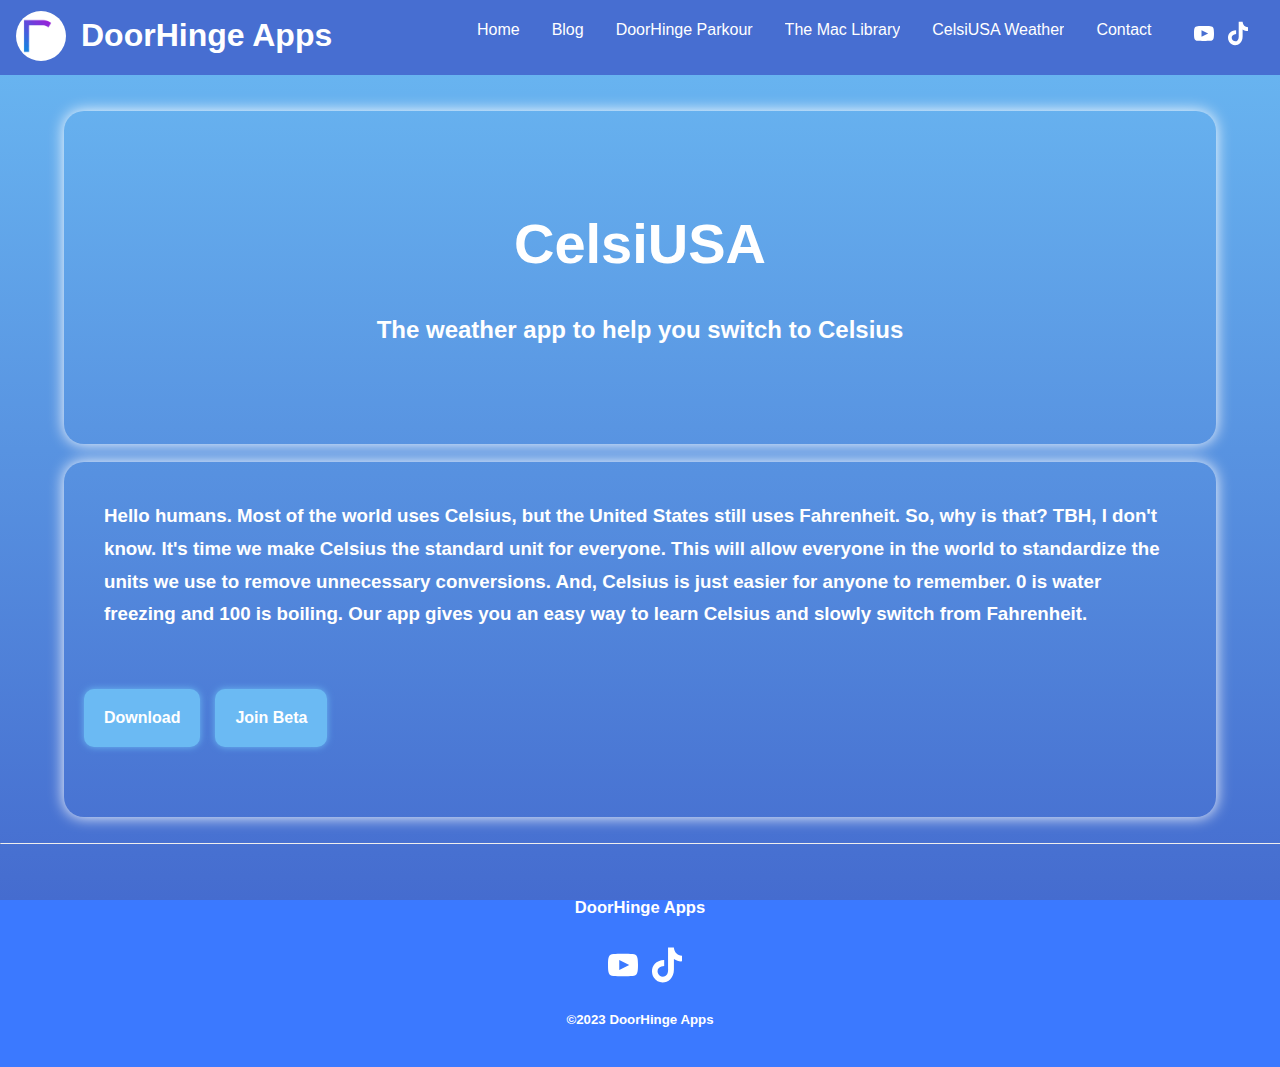
<file: index.html>
<!doctype html>
<html>
<head>
<meta charset="UTF-8">
<title>CelsiUSA App</title>

<!-- Google tag (gtag.js) --> 
<script async src="https://www.googletagmanager.com/gtag/js?id=G-5BLP6QJWJQ"></script> 
<script>
  window.dataLayer = window.dataLayer || [];
  function gtag(){dataLayer.push(arguments);}
  gtag('js', new Date());

  gtag('config', 'G-5BLP6QJWJQ');
</script> 

<script async src="https://pagead2.googlesyndication.com/pagead/js/adsbygoogle.js?client=ca-pub-5723952362361159"
     crossorigin="anonymous"></script>

<script src="https://ajax.googleapis.com/ajax/libs/jquery/3.5.1/jquery.min.js"></script>
<link rel="stylesheet" type="text/css" media="all" href="css/base.css" />
<meta name="viewport" content="width=device-width, initial-scale=1">
</head>

<body style="background-color: #3b79ff">
<meta name="viewport" content="width=device-width, initial-scale=1">
<div>
	<div id="header"></div>
	<br>
	<br>
	<div class="infoText">
		<div class="outerPadding">
			<h1 class="titleCenter">CelsiUSA</h1>
			<h2 class="infoSubtextCenter">The weather app to help you switch to Celsius</h2>
		</div>
	</div>
	
	<br>
	
	<div class="infoText">
		<div>
			<br>
			<h3 class="infoSubtextLeft"> Hello humans. Most of the world uses Celsius, but the United States still uses Fahrenheit. So, why is that? TBH, I don't know. It's time we make Celsius the standard unit for everyone. This will allow everyone in the world to standardize the units we use to remove unnecessary conversions. And, Celsius is just easier for anyone to remember. 0 is water freezing and 100 is boiling. Our app gives you an easy way to learn Celsius and slowly switch from Fahrenheit. </h3>
		</div>
		<br>
		<div class="centerButtons">
			<div class="HStack">
				<div class="fillButtons"> <a href="https://apps.apple.com/us/app/celsiusa/id6449006027" class="outlineButtonText"> Download </a> </div>
				<div class="Hspacer15"></div>
				<div class="fillButtons"> <a href="https://testflight.apple.com/join/y32w5RVw" class="outlineButtonText"> Join Beta </a> </div>
			</div>
		</div>
	</div>
	<div id="footer"></div>
	<script>
			$(function() {
    		$("#header").load("header.html"); 
    		$("#footer").load("footer.html"); 
			});
		</script> 
</div>
</body>
</html>
</file>
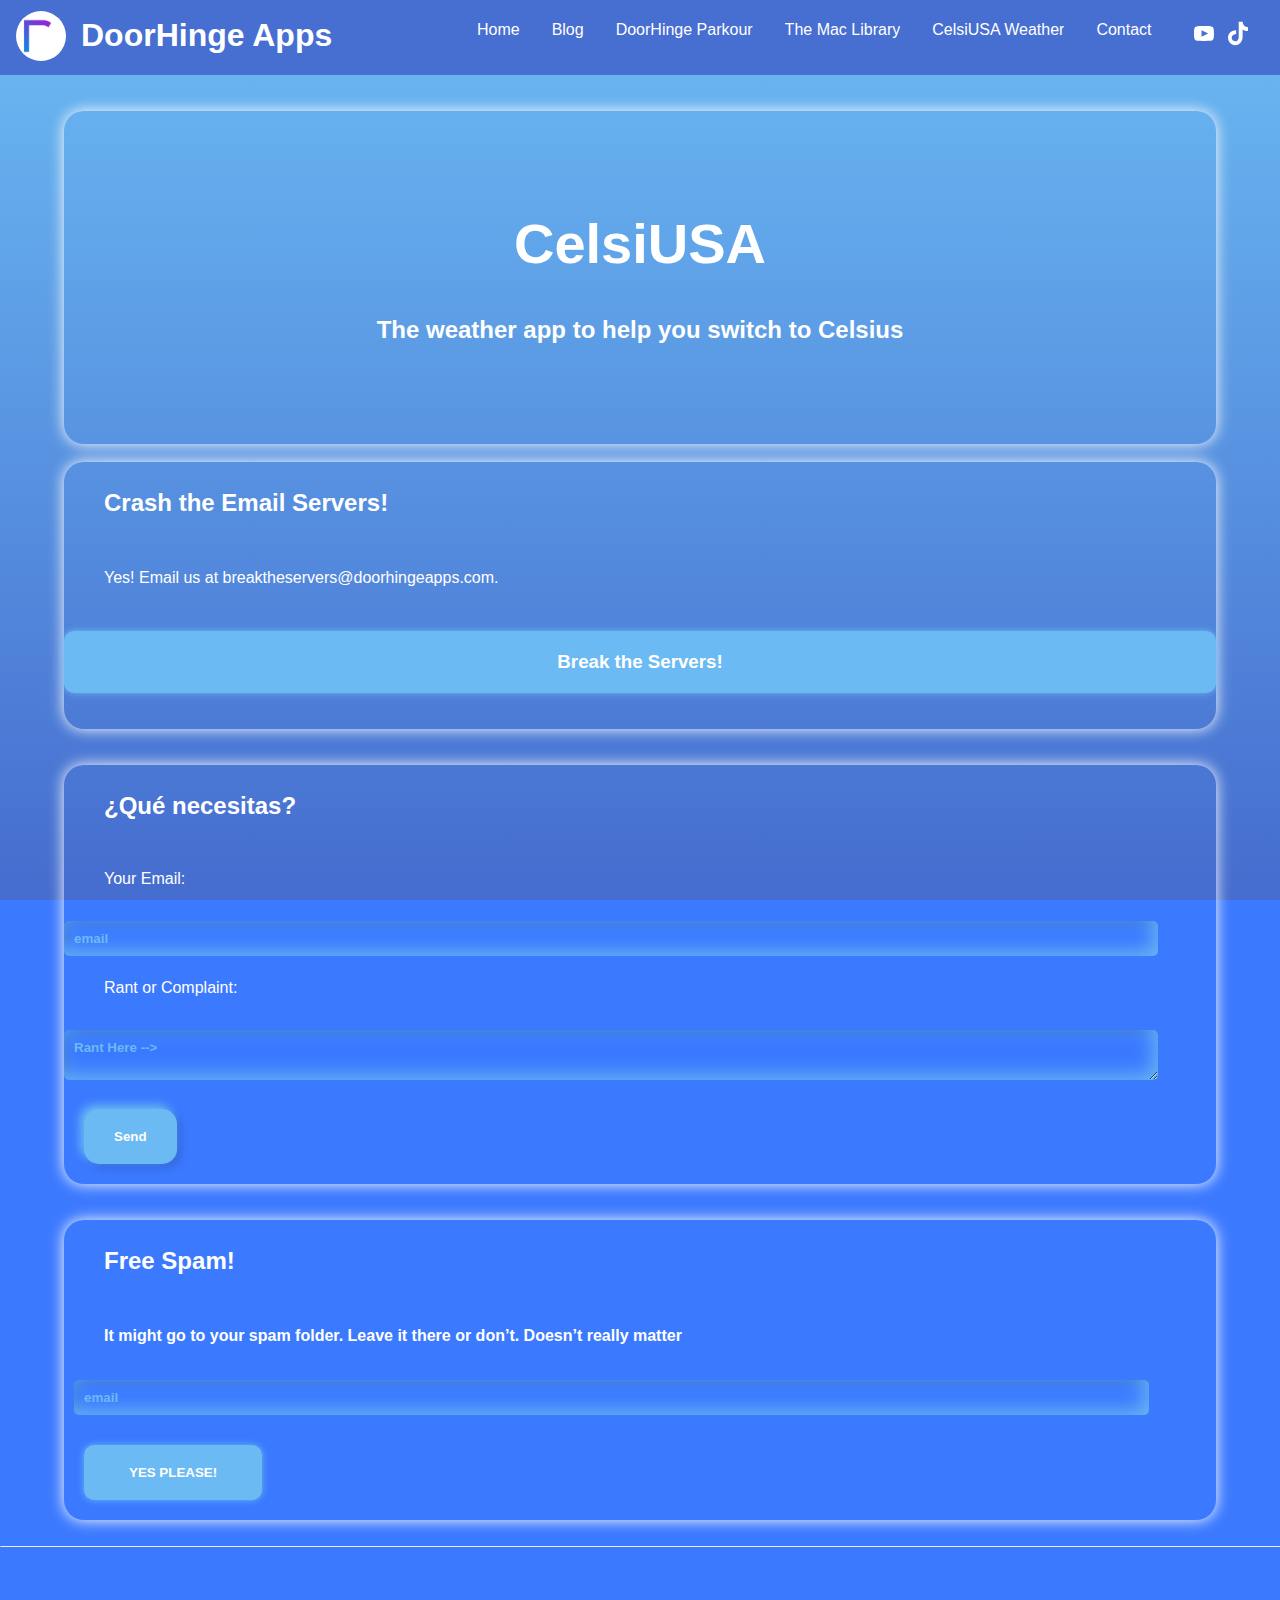
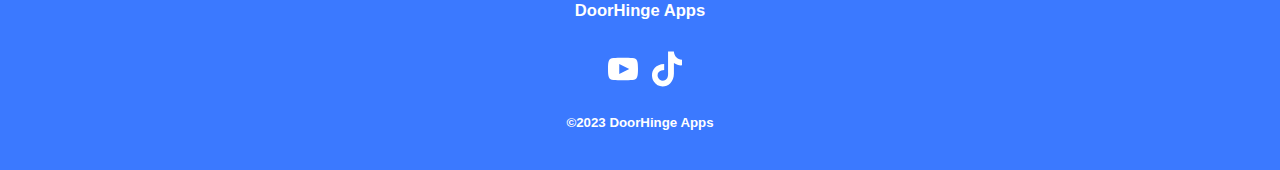
<file: contact.html>
<!DOCTYPE html>
<div>
    <head>
        <!-- Google tag (gtag.js) -->
        <script async src="https://www.googletagmanager.com/gtag/js?id=G-7747XZXY15"></script>
        <script>
          window.dataLayer = window.dataLayer || [];
          function gtag(){dataLayer.push(arguments);}
          gtag('js', new Date());

          gtag('config', 'G-7747XZXY15');
        </script>
        
        <title>Contact | DoorHinge Apps</title>
        <meta name="description" content="Hello humans! You can find the contact info for DoorHinge Apps here.">

        <script async src="https://pagead2.googlesyndication.com/pagead/js/adsbygoogle.js?client=ca-pub-5723952362361159"
        crossorigin="anonymous"></script>

        <link rel="icon" type="image/x-icon" href="favicon.ico">
        <meta name="viewport" content="width=device-width, initial-scale=1">

        <link rel="stylesheet" type="text/css" media="all" href="css/base.css" />
		<script src="https://ajax.googleapis.com/ajax/libs/jquery/3.5.1/jquery.min.js"></script>
        <!--
        <link rel="stylesheet" type="text/css" media="screen and (min-width:    0px) and (max-width: 400px)" href="css/400px.css" />
        <link rel="stylesheet" type="text/css" media="screen and (min-width:  340px) and (max-width: 639px)" href="css/639px.css" />
        <link rel="stylesheet" type="text/css" media="screen and (min-width:  640px) and (max-width: 999px)" href="css/999px.css" />
        -->

    </head>

    <body style="background-color: #3b79ff">
        <meta name="viewport" content="width=device-width, initial-scale=1">
        <div id="header"></div>
        <br>
        <br>
        <div class="infoText">
            <div class="outerPadding">
                <h1 class="titleCenter">CelsiUSA</h1>
                <h2 class="infoSubtextCenter">The weather app to help you switch to Celsius</h2>
            </div>
        </div>
        
        <br>

        <!--<div class="infoText">
            <h2 class="infoSubtextLeft">
                Want to Speak to the Manager?
            </h2>
            
            <h2 class="infoSubtextLeft">
                Right this way Karen!
            </h2>
        </div>

        <br>-->

        <div class="infoText">
            <h2 class="infoSubtextLeft">
                Crash the Email Servers!
            </h2>
            <p class="infoSubtextLeft">Yes! Email us at breaktheservers@doorhingeapps.com.</p>
            <!--<div class="centerButtons">-->
                <a href="mailto:breaktheservers@doorhingeapps.com">
                    <h3 class="fillButtons">
                        Break the Servers!
                    </h3>
                </a>
            <!--</div>-->
            <br>
        </div>
		
        <br>
        <br>

        <div class="infoText">
            <h2 class="infoSubtextLeft">
                ¿Qué necesitas?
            </h2>
            <form action="https://formbold.com/s/9kBG6" method="POST">
                <div>
                    <br>
                    <label class="infoSubtextLeft">
                        Your Email:
                        <br>
                        <br>
                        <input type="email" name="email" class="emailField" placeholder="email">
                      </label>
                </div>
                <br>
                <div>
                    <label class="infoSubtextLeft">
                        Rant or Complaint:
                        <br>
                        <br>
                        <textarea name="message" class="emailField" placeholder="Rant Here -->"></textarea>
                    </label>
                </div>
                <div class="centerButtons">
                    <button type="submit" class="formButtons">Send</button>
                </div>
            </form>
        </div>
        
        <br>
        <br>
        <div class="infoText">
            <!-- Begin Mailchimp Signup Form -->
<div id="mc_embed_signup">
    <form action="https://wordpress.us18.list-manage.com/subscribe/post?u=9e9edc9e6f504f674159739b7&amp;id=deb2b39b75&amp;f_id=00ad36e7f0" method="post" id="mc-embedded-subscribe-form" name="mc-embedded-subscribe-form" class="validate" target="_self">
        <div id="mc_embed_signup_scroll">
        <h2 class="infoSubtextLeft">Free Spam!</h2>
            <h4 class="infoSubtextLeft">It might go to your spam folder. Leave it there or don’t. Doesn’t really matter</h4>
<div class="infoSubtextApp">
	<input type="email" placeholder="email" value="" name="EMAIL" class="emailField" id="mce-EMAIL" required>
	<span id="mce-EMAIL-HELPERTEXT" class="helper_text"></span>
</div>
	<div id="mce-responses" class="clear foot">
		<div class="response" id="mce-error-response" style="display:none"></div>
		<div class="response" id="mce-success-response" style="display:none"></div>
	</div>    <!-- real people should not fill this in and expect good things - do not remove this or risk form bot signups-->
    <div style="position: absolute; left: -5000px;" aria-hidden="true"><input type="text" name="b_9e9edc9e6f504f674159739b7_deb2b39b75" tabindex="-1" value="" placeholder="Email Address"></div>
        <div class="optionalParent">
            <div class="centerButtons">
                <input type="submit" value="YES PLEASE!" name="subscribe" id="mc-embedded-subscribe" class="fillButtons">
            </div>
        </div>
    </div>
</form>
</div>

<!--End mc_embed_signup-->
        </div>
        
        
<div id="footer"></div>
	<script>
$(function() {
    $("#header").load("header.html"); 
    $("#footer").load("footer.html"); 
});
		$(document).on('click', 'a.socialIcon', function (event) {
    event.preventDefault();

    window.open($(this).attr('href'));
});

</script> 
</body>
</div>
</file>
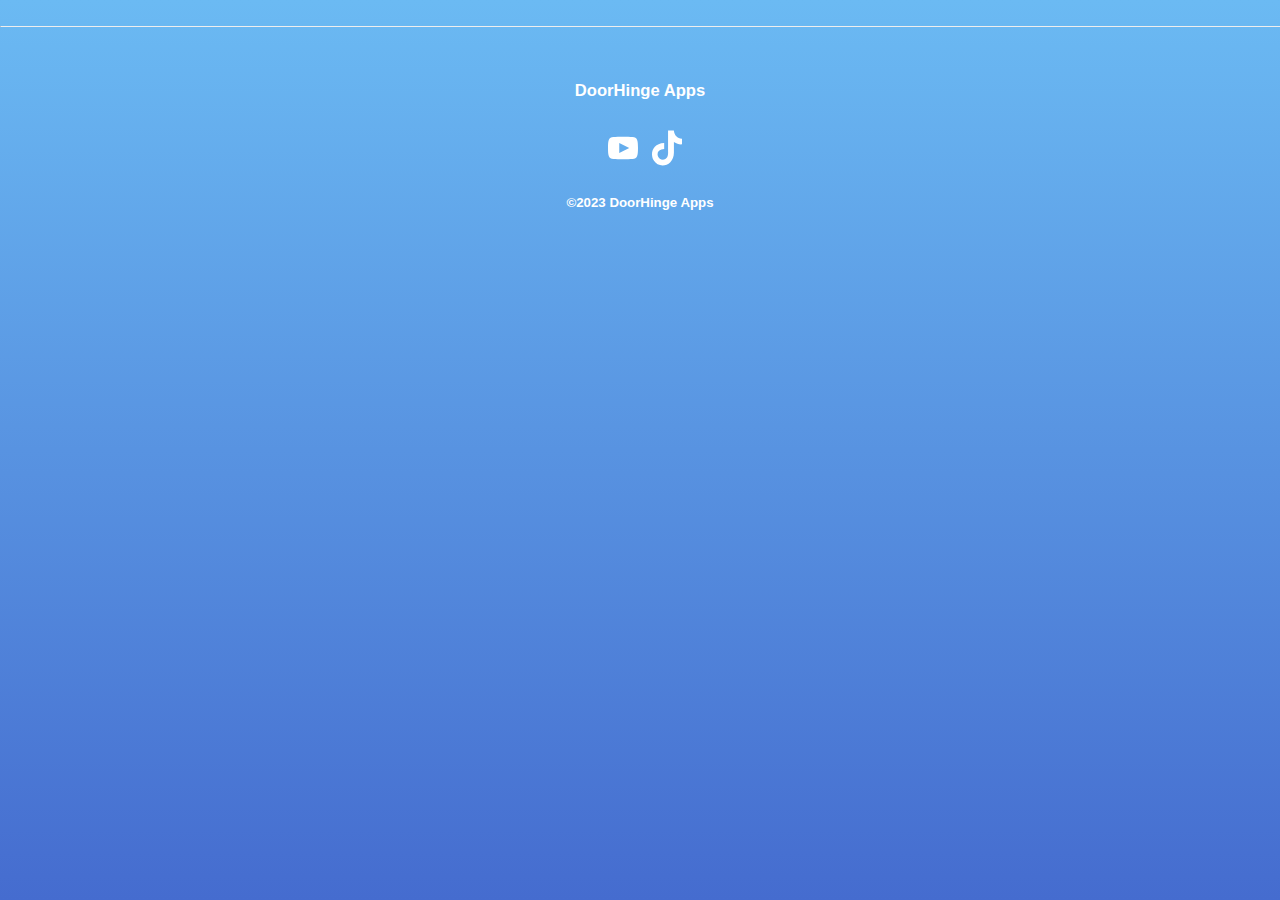
<file: footer.html>
<!DOCTYPE html>
<div>
<head>
<link rel="stylesheet" type="text/css" media="all" href="css/base.css" />
</head>
<body style="background-color: #A487FF">
<br>
<hr>
<br>
<div class="footer">
  <div class="doorhingeapps"> <a href="index.html" class="whiteButtonText">
    <h5> DoorHinge Apps </h5>
    </a> </div>
  <div class="altHStack">
    <div> <a href="https://youtube.com/@doorhingeparkour" class="external"> <img src="socials/Youtube.svg" class="socialIcon"> </a> <a href="https://tiktok.com/@doorhingeparkour" class="external"> <img src="socials/Tiktok.svg" class="socialIcon"> </a> </div>
  </div>
  <div class="copyright">
    <h5> ©2023 DoorHinge Apps </h5>
  </div>
	<script>
				$(document).on('click', 'a.external', function (event) {
    event.preventDefault();

    window.open($(this).attr('href'));
});
	</script>
  <br>
</div>
</body>
</div>
</file>
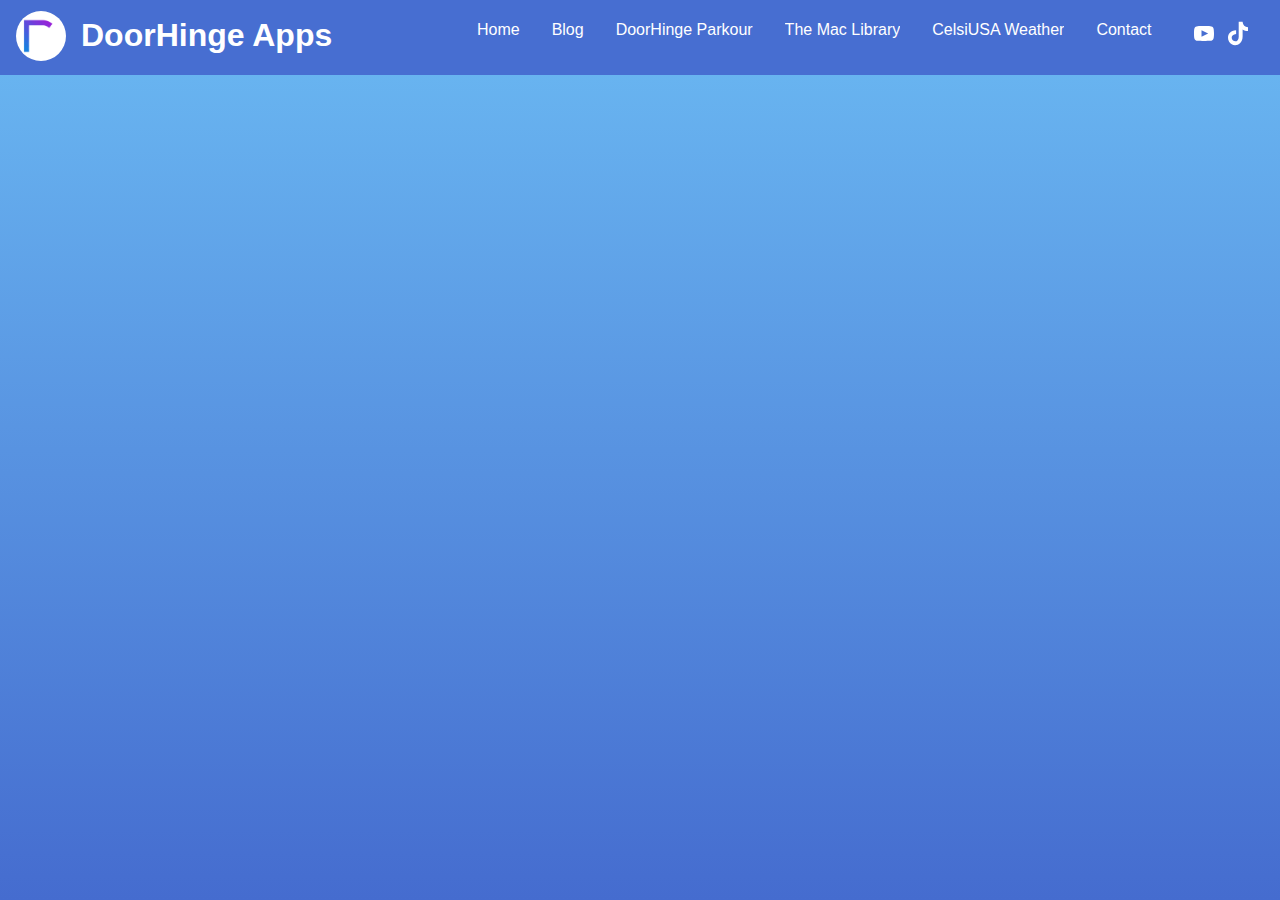
<file: header.html>
<!doctype html>
<html>
<head>
<meta charset="UTF-8">
<title>Untitled Document</title>
	<link rel="stylesheet" type="text/css" media="all" href="css/base.css" />
</head>

<body>
	<section class="top-nav">
  <div> <a href="https://doorhingeapps.com">
    <div class="altHStack">
      <div class="logo"> <img src="Images/logo animation.gif" alt="DoorHinge Apps Logo" class="animatedLogo"> </div>
      <h1 class="navBarTitle"> DoorHinge Apps </h1>
    </div>
    </a> </div>
  <input id="menu-toggle" type="checkbox" />
  <label class="menu-button-container" for="menu-toggle">
  <div class="menu-button"></div>
  </label>
  <ul class="menu">
    <li> <a href="https://doorhingeapps.com" class="whiteButtonText"> Home </a> </li>
    <li> <a href="https://doorhingeapps.com/blog" class="whiteButtonText"> Blog </a> </li>
    <li> <a href="https://doorhingeparkour.com" class="whiteButtonText"> DoorHinge Parkour </a> </li>
    <li> <a href="https://themaclibrary.com" class="whiteButtonText"> The Mac Library </a> </li>
    <li> <a href="https://celsiusa.doorhingeapps.com" class="whiteButtonText"> CelsiUSA Weather </a> </li>
    <li> <a href="contact.html" class="whiteButtonText"> Contact </a> </li>
    <li>
      <div class="altHStack">
        <div> <a href="https://youtube.com/@doorhingeparkour" class="external"> <img src="socials/Youtube.svg" class="socialIconMenu"> </a> <a href="https://tiktok.com/@doorhingeparkour" class="external"> <img src="socials/Tiktok.svg" class="socialIconMenu"> </a> </div>
      </div>
    </li>
  </ul>
</section>
	<script>
		
						$(document).on('click', 'a.external', function (event) {
    event.preventDefault();

    window.open($(this).attr('href'));
});
	</script>
</body>
</html>
</file>
<file: css/base.css>
h1 {
	color: white;
}

body {
	background: linear-gradient(180deg, #6BBAF3 0%, #456CCF 100%);
	/*background: linear-gradient(180deg, #4569B1 0%, #2376D7 50.52%, #FFF4C8 100%);*/
	background-attachment: fixed;
	/*background-color: #fdc100;*/
}

img {
  width: 100%; /* takes the 100 % width of its container (.box div)*/
  height: 100%; /* takes the 100 % height of its container (.box div)*/
}

.titleImage {
	border-radius: 0px;
  /*box-shadow: 0 4px 8px 0 rgba(0, 0, 0, 0.2), 0 6px 20px 0 rgba(0, 0, 0, 0.19);*/
}

br {
	height: 20px;
}

a {
	text-decoration: none;
	/*color: white;*/
}

a:hover{
	text-decoration: none;
	/*color: white;*/
}

@media (max-width: 1000px) {
      .show-mobile {
        display: block;
      }
      .hide-mobile {
        display: none;
      }
    }

@media (min-width: 1001px) {
      .show-mobile {
        display: none;
      }
      .hide-mobile {
        display: block;
      }
    }

.animatedLogo {
	border-radius: 500px;
}

.blogDate {
	color: white;
	text-align: left;
	font-family: Helvetica;
	padding-top: 20px;
	padding-left: 20px;
	margin: auto;
}

.comingSoonBanner {
	color: white;
	width: 100%;
	padding: 15px;
	padding-left: 50px;
	padding-right: 50px;
	background-color: #6BBAF3;
}

.mobileComingSoonBanner {
	color: white;
	padding-top: 15px;
	padding-bottom: 15px;
	background-color: #6BBAF3;
}


.newReleaseBanner {
	color: white;
	width: 100%;
	padding: 15px;
	padding-left: 50px;
	padding-right: 50px;
	/*background: linear-gradient(to right, #FF3A99, #A487FF);*/
    background-color: #B19DFF;
    box-shadow: -4px -4px 10px #BBA9FF, 4px 4px 10px rgba(0, 0, 0, 0.15);
    border-radius: 10px;
    
}

.mobileNewReleaseBanner {
	color: white;
	padding-top: 15px;
	padding-bottom: 15px;
    background-color: #B19DFF;
    box-shadow: -4px -4px 10px #BBA9FF, 4px 4px 10px rgba(0, 0, 0, 0.15);
    border-radius: 10px;
}

.preorderBanner {
	color: white;
	width: 100%;
	padding: 15px;
	padding-left: 50px;
	padding-right: 50px;
	background-color: #19B000;
}

.mobilePreorderBanner {
	color: white;
	padding-top: 15px;
	padding-bottom: 15px;
	background-color: #19B000;
}

.mobileBannerContainter {
	padding-left: 10%;
	padding-right: 10%;
}

.appInfo {
	width: 94%;
	padding-right: 3%;
	padding-left: 3%;
}

.infoSubtextApp {
	color: white;
	text-align: left;
	font-family: Helvetica;
	padding: 10px;
	margin: auto;
}


.peopleButtons {
	padding: 20px;
	color: white;
	font-weight: bold;
	text-decoration: none;
	text-align: center;
	color: white;
	padding: 20px;
	font-family: Helvetica;
	background-color: transparent;
	border-style: solid;
	border-color: #444;
	border-width: 3.5px;
	border-radius: 10px;
}

.peopleButtons:hover{
	padding: 20px;
	color: white;
	font-weight: bold;
	text-decoration: none;
	text-align: center;
	color: white;
	padding: 20px;
	font-family: Helvetica;
	background-color: transparent;
	border-style: solid;
	border-color: #fff;
	border-width: 3.5px;
	border-radius: 10px;
}
.peopleButtonText {
	color: white;
	padding-left: 5px;
	margin: auto;
}

.appsImageContainer {
    padding-left: 5%;
}

.appsImage {
    border-radius: 50px;
	/*width: 45%;*/
	/*padding-left: 5%;*/
    
}
.appsImageContainerMobile {
    padding-left: 10%;
	padding-right: 10%;
}

.mobileAppsImage {
	margin: auto;
    border-radius: 50px;
}

.peopleHStack {
		display: inline-flex;
		margin: auto;
}

.peopleIcons {
	height: 30px;
	width: 30px;
	margin: auto;
}

.peopleBox {
	width: 300px;
	height: 300px;
	margin: auto;
}

.fillButtonText {
	color: white;
}

.contactButtons {
	text-decoration: underline;
	color: white;
	text-align: left;
	font-family: Helvetica;
	padding: 20px;
	margin: auto;
}

.contactButtonsNoPadding {
	text-decoration: underline;
	color: white;
	text-align: left;
	font-family: Helvetica;
	padding-left: 20px;
	padding-bottom: 20px;
}

.whiteButtonText {
	color: white;
}

.outlineButtonText {
	color: white;
}

hr {
	border: 4;
  border-top: 3px black;
}

/*a: link {
	color: white;
}

a: visited {
	color: white;
}*/

.imageBox {
	width: 100%;
	margin: auto;
 	/*height: 200px;*/
 	/*border: 5px dashed #f7a239;*/
}

#mc-embedded-subscribe {
    padding-left: 45px;
    padding-right: 45px;
    border-width: 0px;
}

.infoText {
	width: 90%;
	margin: auto;
	border-radius: 20px;
	box-shadow: 0px 0px 15px 0px #FFF;
	/*box-shadow: 0 4px 8px 0 rgba(0, 0, 0, 0.2), 0 6px 20px 0 rgba(0, 0, 0, 0.19);*/
}

.compareSection {
	width: 50%;
	border-radius: 15px;
	box-shadow: 0 4px 8px 0 rgba(0, 0, 0, 0.2), 0 6px 20px 0 rgba(0, 0, 0, 0.19);
}

.listTitle {
	color: white;
	padding-left: 20px;
}

.listItem {
	color: white;
	padding-left: 5px;
}

.compareListItem {
	color: white;
	padding-right: 5px;
	padding-bottom: 10px;
}

.compareList {
}

.compareHStack {
	width: 95%;
	display: inline-flex;
	margin: auto;
	padding-left: 5%;
}

.outerPadding {
	padding: 80px;
}

.infoSubtextCenter {
	color: white;
	text-align: center;
	font-family: Helvetica;
	padding: 20px;
	margin: auto;
}

.titleCenter {
	color: white;
	text-align: center;
	font-family: Helvetica;
	padding: 20px;
	margin: auto;
	font-size: 3.5em;
}

.infoSubtextLeft {
	color: white;
	text-align: left;
	font-family: Helvetica;
	padding: 20px;
	padding-left: 40px;
	padding-right: 40px;
	line-height: 1.75;
	margin: auto;
}

.infoSubtextLeftNoPadding {
	color: white;
	text-align: left;
	font-family: Helvetica;
	padding-left: 20px;
}

.emailField {
    padding: 10px;
    width: 95%;
    background-color: transparent;
    border-width: 0px;
    box-shadow: inset -4px -4px 20px #6BBAF3, inset 4px 4px 7px rgba(0, 0, 0, 0.15);
    border-radius: 5px;
}

.emailField::placeholder {
    color: #6BBAF3;
    font-weight: bold;
}

.HStack {
	display: inline-flex;
	padding-bottom: 50px;
}

.altHStack {
	display: inline-flex;
}

.navBarTitle {
	margin: auto;
	padding-left: 15px;
}

.navBarTitle:hover {
	text-decoration: underline;
}


.stack {
  display: flex;
  flex-direction: column;
  align-items: center;
}

.stack img {
  margin-bottom: 10px; /* Optional: adds some space between the image and the button */
}

.theThing {
    padding: 100px;
    padding-top: 150px;
    position: absolute;
    display: flex;
}

.stacked-image {
    max-width: 400px;
}

.stack {
    position: relative;
}

.fillButtonsContact {
	padding: 30px;
    padding-left: 50px;
    padding-right: 50px;
	color: white;
	font-weight: bold;
	text-decoration: none;
	text-align: center;
	color: white;
	font-family: Helvetica;
	background-color: #6BBAF3;
	border-radius: 15px;
    box-shadow: -4px -4px 10px #6BBAF3, 4px 4px 10px rgba(0, 0, 0, 0.15);
    cursor: pointer;
}

.fillButtonsContact:hover{
	color: white;
	font-weight: bold;
	text-decoration: none;
	text-align: center;
	font-family: Helvetica;
	/*background-color: #fdc100;*/
    background: #6BBAF3;
	border-radius: 15px;
    box-shadow: inset -4px -4px 20px #6BBAF3, inset 4px 4px 15px rgba(0, 0, 0, 0.15);
}



.otherFillButtons {
  display: inline-flex;
  align-items: center;
  justify-content: center;
  width: 60px;
  height: 60px;
  padding: 0;
  border: none;
  background-color: #BBA9FF;
  border-radius: 12px;
  box-shadow: -4px -4px 10px #BBA9FF, 4px 4px 10px rgba(0, 0, 0, 0.15);
}

.otherFillButtons:hover {
    background-color: transparent;
    box-shadow: inset -4px -4px 20px #6BBAF3, inset 4px 4px 15px rgba(0, 0, 0, 0.15);
}

.otherSocialIcon {
    width: 30px;
    height: 30px;
    filter: invert(100%) sepia(95%) saturate(20%) hue-rotate(315deg) brightness(104%) 
}

.socialIcon {
	height: 40px;
	width: 40px;
	padding-left: 10px;
    filter: invert(100%) sepia(95%) saturate(20%) hue-rotate(315deg) brightness(104%) contrast(104%);
}

.socialIcon:hover {
	height: 40px;
	width: 40px;
	padding-left: 10px;
    filter: invert(0%) sepia(9%) saturate(300%) hue-rotate(22deg) brightness(89%) contrast(101%);
}

.socialIconMenu {
	height: 30px;
	width: 30px;
	padding-left: 10px;
	padding-bottom: 5px;
    filter: invert(100%) sepia(95%) saturate(20%) hue-rotate(315deg) brightness(104%) contrast(104%);
}

.socialIconMenu:hover {
	height: 30px;
	width: 30px;
	padding-left: 10px;
	padding-bottom: 5px;
    filter: invert(0%) sepia(9%) saturate(300%) hue-rotate(22deg) brightness(89%) contrast(101%);
}

.doorhingeapps {
	font-size: 20px;
	font-family: Helvetica;
	font-weight: bold;
}

.doorhingeapps:hover {
	text-decoration: underline;
}

.navTitleStack {
	padding-left: 15px;
	display: grid;


}

.navButton {
	color: white;
	font-family: Helvetica;
	padding: 10px;
	border: solid;
	border-width: 2px;
	border-radius: 10px;
	border-color: transparent;
}

.navButton:hover {
	color: white;
	font-family: Helvetica;
	padding: 10px;
	border: solid;
	border-width: 2px;
	border-radius: 10px;
	border-color: white;
}

.navBar {
	width: 85%;
	margin: auto;
	border-radius: 10px;
	padding: 12px;
	background-color: #444;
}

.logo {
	height: 50px;
	width: 50px;
}

.centerButtons {
	padding: 20px;
	display: inline-flex;
	margin: auto;
}

.fillButtons {
	padding: 20px;
	color: white;
	font-weight: bold;
	text-decoration: none;
	background-color: #6BBAF3;
	text-align: center;
	color: white;
	padding: 20px;
	font-family: Helvetica;
	border-radius: 10px;
    cursor: pointer;
	box-shadow: 0px 0px 7px 0px #6BBAF3;
}

.fillButtons:hover{
	padding: 20px;
	color: white;
	font-weight: bold;
	text-decoration: none;
	text-align: center;
	color: white;
	padding: 20px;
	font-family: Helvetica;
	border-radius: 10px;
    cursor: pointer;
	box-shadow: 0px 0px 10px 3px rgba(255, 255, 255, 0.25) inset;
}

.formButtons {
	padding: 20px;
	color: white;
	font-weight: bold;
	text-decoration: none;
	text-align: center;
	color: white;
	padding: 20px;
	font-family: Helvetica;
	background-color: #6BBAF3;
	border-radius: 15px;
    box-shadow: -4px -4px 10px #6BBAF3, 4px 4px 10px rgba(0, 0, 0, 0.15);
    cursor: pointer;
    border-width: 0px;
    padding-left: 30px;
    padding-right: 30px;
}

.formButtons:hover{
	color: white;
	font-weight: bold;
	text-decoration: none;
	text-align: center;
	font-family: Helvetica;
	/*background-color: #fdc100;*/
    background: #6BBAF3;
	border-radius: 15px;
    box-shadow: inset -4px -4px 20px #6BBAF3, inset 4px 4px 15px rgba(0, 0, 0, 0.15);
}

.fillButtons2 {
	padding: 20px;
	color: white;
	font-weight: bold;
	text-decoration: none;
	text-align: center;
	color: white;
	padding: 20px;
	font-family: Helvetica;
	background-color: #444;
	border-radius: 15px;
}

.fillButtons2:hover{
	color: white;
	font-weight: bold;
	text-decoration: none;
	text-align: center;
	padding: 16px;
	font-family: Helvetica;
	background-color: #6BBAF3;
	border-style: solid;
	border-color: #444;
	border-width: 4px;
	border-radius: 15px;
}

.Hspacer10 {
	width: 10px;
	color: transparent;
}

.Hspacer15 {
	width: 15px;
	color: transparent;
}

.Hspacer20 {
	width: 20px;
	color: transparent;
}

.outlineButtons {
	color: white;
	font-weight: bold;
	text-decoration: none;
	text-align: center;
	padding: 16px;
	font-family: Helvetica;
	background-color: transparent;
	border-style: solid;
	border-color: #444;
	border-width: 4px;
	border-radius: 15px;
}

.outlineButtons:hover{
	color: #666;
	font-weight: bold;
	text-decoration: none;
	text-align: center;
	padding: 16px;
	font-family: Helvetica;
	background: linear-gradient(to right, #FF3A99, #A487FF);
	border-style: solid;
	border-color: #444;
	border-width: 4px;
	border-radius: 15px;
}

.Questions {
	font-family: Helvetica;
	color: white;
	width: 90%;
	margin: auto;
}

.Answers {
	font-family: Helvetica;
	font-weight: normal;
	color: white;
	width: 90%;
	margin: auto;
}

.footer {
	margin: auto;
	text-align: center;
}

.copyright {
	font-family: Helvetica;
	color: white;
}

.gallery {
	width: 60%;
	margin: auto;
}

.hiddendiv {display: none; }
.testA:focus ~ #testA {display: block; }
.testB:focus ~ #testB {display: block; }



/*CSS for Hamburger Menu*/



















h2 {
  vertical-align: center;
  text-align: center;
}

html, body {
  margin: 0;
  height: 100%;
}

* {
  font-family: Helvetica;
  box-sizing: border-box;
}

li:hover {
	border-width: 4px;
	border-color: white;
	border-radius: 0px;
}

.top-nav {
  display: flex;
  flex-direction: row;
  align-items: center;
  justify-content: space-between;
  background-color: #476ED1;
  /*background: linear-gradient(#197FE0, #A487FF);*/
  /* W3C, IE 10+/ Edge, Firefox 16+, Chrome 26+, Opera 12+, Safari 7+ */
  color: #FFF;
  height: 75px;
  padding: 1em;
}

.menu {
  display: flex;
  flex-direction: row;
  list-style-type: none;
  margin: 0;
  padding: 0;
}

.menu > li {
  margin: 0 1rem;
  overflow: hidden;
}

.menu-button-container {
  display: none;
  height: 100%;
  width: 30px;
  cursor: pointer;
  flex-direction: column;
  justify-content: center;
  align-items: center;
}

#menu-toggle {
  display: none;
}

.menu-button,
.menu-button::before,
.menu-button::after {
  display: block;
  background-color: #fff;
  position: absolute;
  height: 4px;
  width: 30px;
  transition: transform 400ms cubic-bezier(0.23, 1, 0.32, 1);
  border-radius: 2px;
}

.menu-button::before {
  content: '';
  margin-top: -8px;
}

.menu-button::after {
  content: '';
  margin-top: 8px;
}

#menu-toggle:checked + .menu-button-container .menu-button::before {
  margin-top: 0px;
  transform: rotate(405deg);
}

#menu-toggle:checked + .menu-button-container .menu-button {
  background: rgba(255, 255, 255, 0);
}

#menu-toggle:checked + .menu-button-container .menu-button::after {
  margin-top: 0px;
  transform: rotate(-405deg);
}

/*@media only screen and (max-device-width: 480px) {*/
/*@media (max-width: 1000px) {*/
@media (max-width: 1200px) {
  .menu-button-container {
    display: flex;
  }
  .menu {
    position: absolute;
    top: 0;
    margin-top: 75px;
    left: 0;
    flex-direction: column;
    width: 100%;
    justify-content: center;
    align-items: center;
  }
  #menu-toggle ~ .menu li {
    height: 0;
    margin: 0;
    padding: 0;
    border: 0;
    transition: height 400ms cubic-bezier(0.23, 1, 0.32, 1);
  }
  #menu-toggle:checked ~ .menu li {
    border: 0.5px solid #444;
    height: 3em;
    padding: 0.85em;
    transition: height 400ms cubic-bezier(0.23, 1, 0.32, 1);
  }
  .menu > li {
    display: flex;
    justify-content: center;
    margin: 0;
    padding: 0.5em 0;
    width: 100%;
    color: white;
    background-color: #6BBAF3;
  }
  .menu > li:not(:last-child) {
    border-bottom: 1px solid #444;
  }
}
</file>
